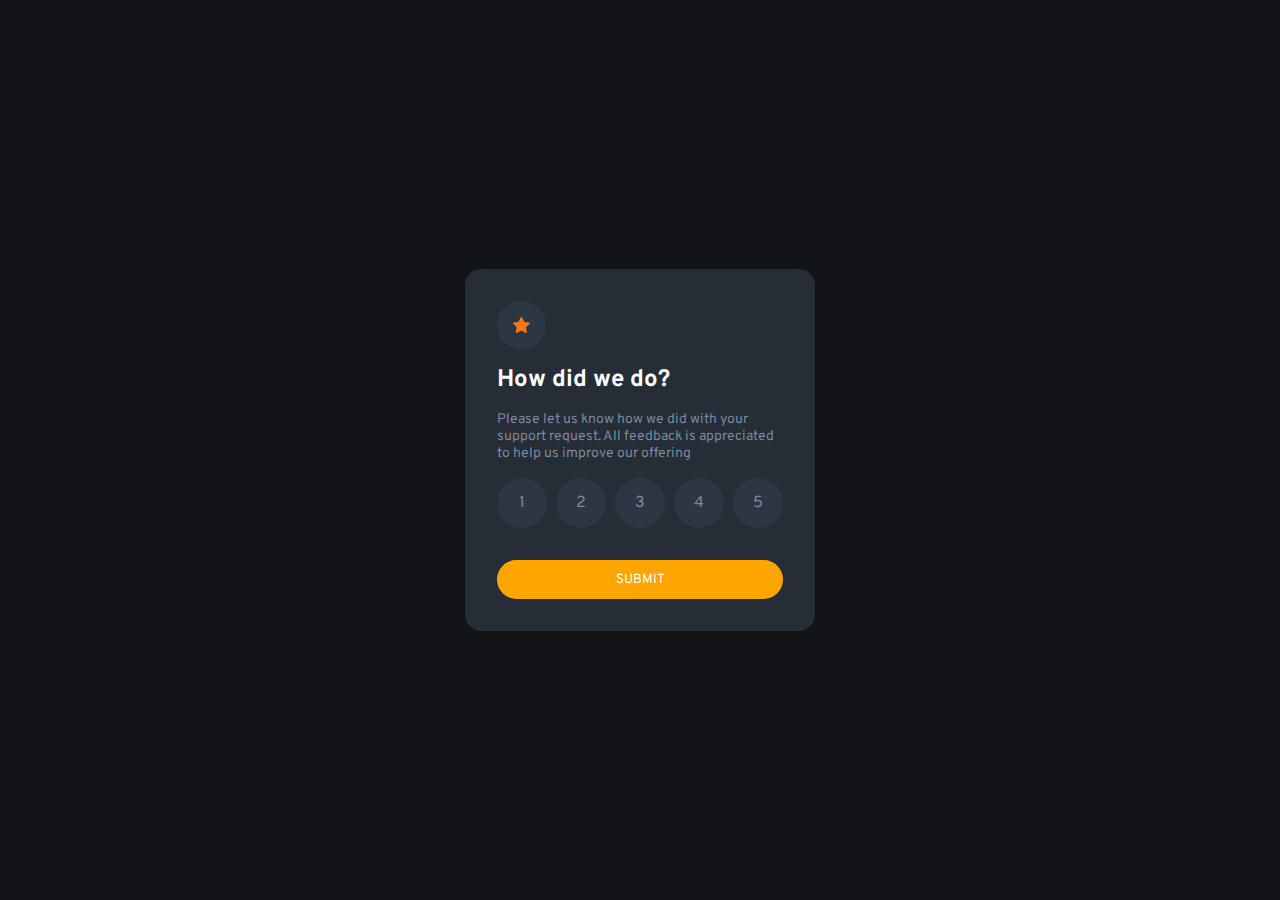
<file: index.html>
<!DOCTYPE html>
<html lang="en">
<head>
	<link rel="stylesheet" href="interactiveRatingComponent.css" />
	<link rel="icon" href="favicon-32x32.png" />
	
	<link rel="preconnect" href="https://fonts.googleapis.com">
	<link rel="preconnect" href="https://fonts.gstatic.com">
	<link href="https://fonts.googleapis.com/css2?family=Overpass:wwgth@400;700&display=swap" rel="stylesheet">
	
	<title>Front-End Mentor | Interactive Rating Component</title>
	
</head>
<body>
	<main class="display"><!--main display wrapper-->
		<article class="ratingWindow"><!--first window-->
			<section class="ratingSection"> <!--content inside of the rating window-->
				<header class="rateIcon"><!--Star icon at the top of the page-->
					<img src="icon-star.svg" alt="star">
				</header>
				<h2 class="feedbackHead">How did we do?</h2>
        <p class="feedbackMsg">Please let us know how we did with your support request. All
  		feedback is appreciated to help us improve our offering</p>
        <nav class="ratings">
        	<span>1</span>
        	<span>2</span>
        	<span>3</span>
        	<span>4</span>
        	<span>5</span>
        </nav>
        <button class="submitBtn">
        	SUBMIT
        </button>
			</section>
		</article>
		<article class="completeWindow hidden"><!--second window, hidden by default-->
			<img src="illustration-thank-you.svg" alt="Thank you!" />
			<section class="result"><!--displays the result, using JS-->
				<p>You selected <span id="ratingGiven"></span> out of 5 stars</p>
			</section>
			<h2 class="finalHead">Thank you!</h2>
			<p class="finalMsg">We appreciate you taking the time to give a rating. If you ever need
  			more support, don't hesitate to get in touch!</p>
		</article>
	</main>
</body>
<script>
    //rating section
    const ratingSelection = document.querySelectorAll(".ratings span");
    const submitBtn = document.querySelector(".submitBtn");
    const pointSelected = document.getElementById("ratingGiven");
    //windows
    const ratingWindow = document.querySelector(".ratingWindow");
    const completeWindow = document.querySelector(".completeWindow");
	
    let ratings = null;//default
	
	  //if a rating is selected, the background stays orange
	  ratingSelection.forEach((ratingSelection) => {
	    ratingSelection.addEventListener("click", (e) =>{
			  const active = document.querySelector(".checked");
			  
			  if (active) {
				  active.classList.remove("checked");
			  }//adds rating to span tag
			  const selected = e.target;
			  
			  selected.classList.add("checked");
			  ratings = e.target.textContent;
			  pointSelected.textContent = ratings;
		  });
	  })
	
	  //ratings window disappears, and the thank you message displays
	  submitBtn.addEventListener("click", () => {
		  completeWindow.classList.remove("hidden");
		  ratingWindow.style.display = "none";
    });
</script>
</html>
</file>
<file: interactiveRatingComponent.css>
* {/*formatting for the whole page*/
	padding: 0;
	margin: 0;
	box-sizing: border-box;
	font-family: "Overpass", sans-serif;	
}
body {/*Centering and layout for both windows*/
	background-color: hsl(216, 12%, 8%);
	min-height: 100vh;
	display: flex;
	align-items: center;
	justify-content: center;
}
.hidden {/*to hide the second window by default*/
	display: none;
}
.display {/*appearance of both windows*/
	background-color: hsl(213, 19%, 18%);
	border-radius: 1rem;
	width: 350px;
}
.ratingWindow {
	padding: 2rem;
}
.rateIcon {/*appearance of the icon*/
	background-color: hsl(213deg, 20%, 22%);
	width: fit-content;
	padding: 1rem;
	display: flex;
	align-items: center;
	justify-content: center;
	border-radius: 50%;
	margin-bottom: 1rem;
}
.feedbackHead {
	color: white;
	margin-bottom: 1rem;
}
.feedbackMsg {
	font-size: 14px;
	color: hsl(216, 12%, 54%);
	margin-bottom: 1rem;
}
.ratings {/*Layout for the rating system*/
	display: flex;
	justify-content: space-between;
	align-items: center;
	margin-bottom: 1rem;
}
.ratings span {/*dimensions and circular shape for each rating selection*/
	width: 50px;
	height: 50px;
	display: flex;
	align-items: center;
	justify-content: center;
	background-color: hsl(213deg, 20%, 22%);
	border-radius: 50%;
	color: hsl(216, 12%, 54%);
	margin-bottom: 1rem;
	cursor: pointer;
}
.ratings span:hover {/*change color while hovering*/
	background-color: lightgray;
	color: white;
}
.submitBtn {/*General appearance and responsiveness of the button*/
	width: 100%;
	color: white;
	border: none;
	border-radius: 2rem;
	background-color: orange;
	padding: 0.7rem;
	cursor: pointer;
}
.submitBtn:hover {/*Changes color while hovering*/
	background-color: white;
	color: orange;
}
.completeWindow {/*make sure everything is centered*/
	text-align: center;
}
.result {/*make sure the final result is formatted well*/
	color: orange;
	background-color: hsl(213deg, 20%, 22%);
	width: fit-content;
	margin: 1rem auto;
	font-size: 14px;
	padding: 0.7rem;
	border-radius: 2rem;
}
.finalHead {
	color: white;
}
.finalMsg {
	color: hsl(216, 12%, 54%);
}
.checked {/*to change the color of the selection when clicked*/
	background-color: orange!important;
	color: white!important;
}
</file>
